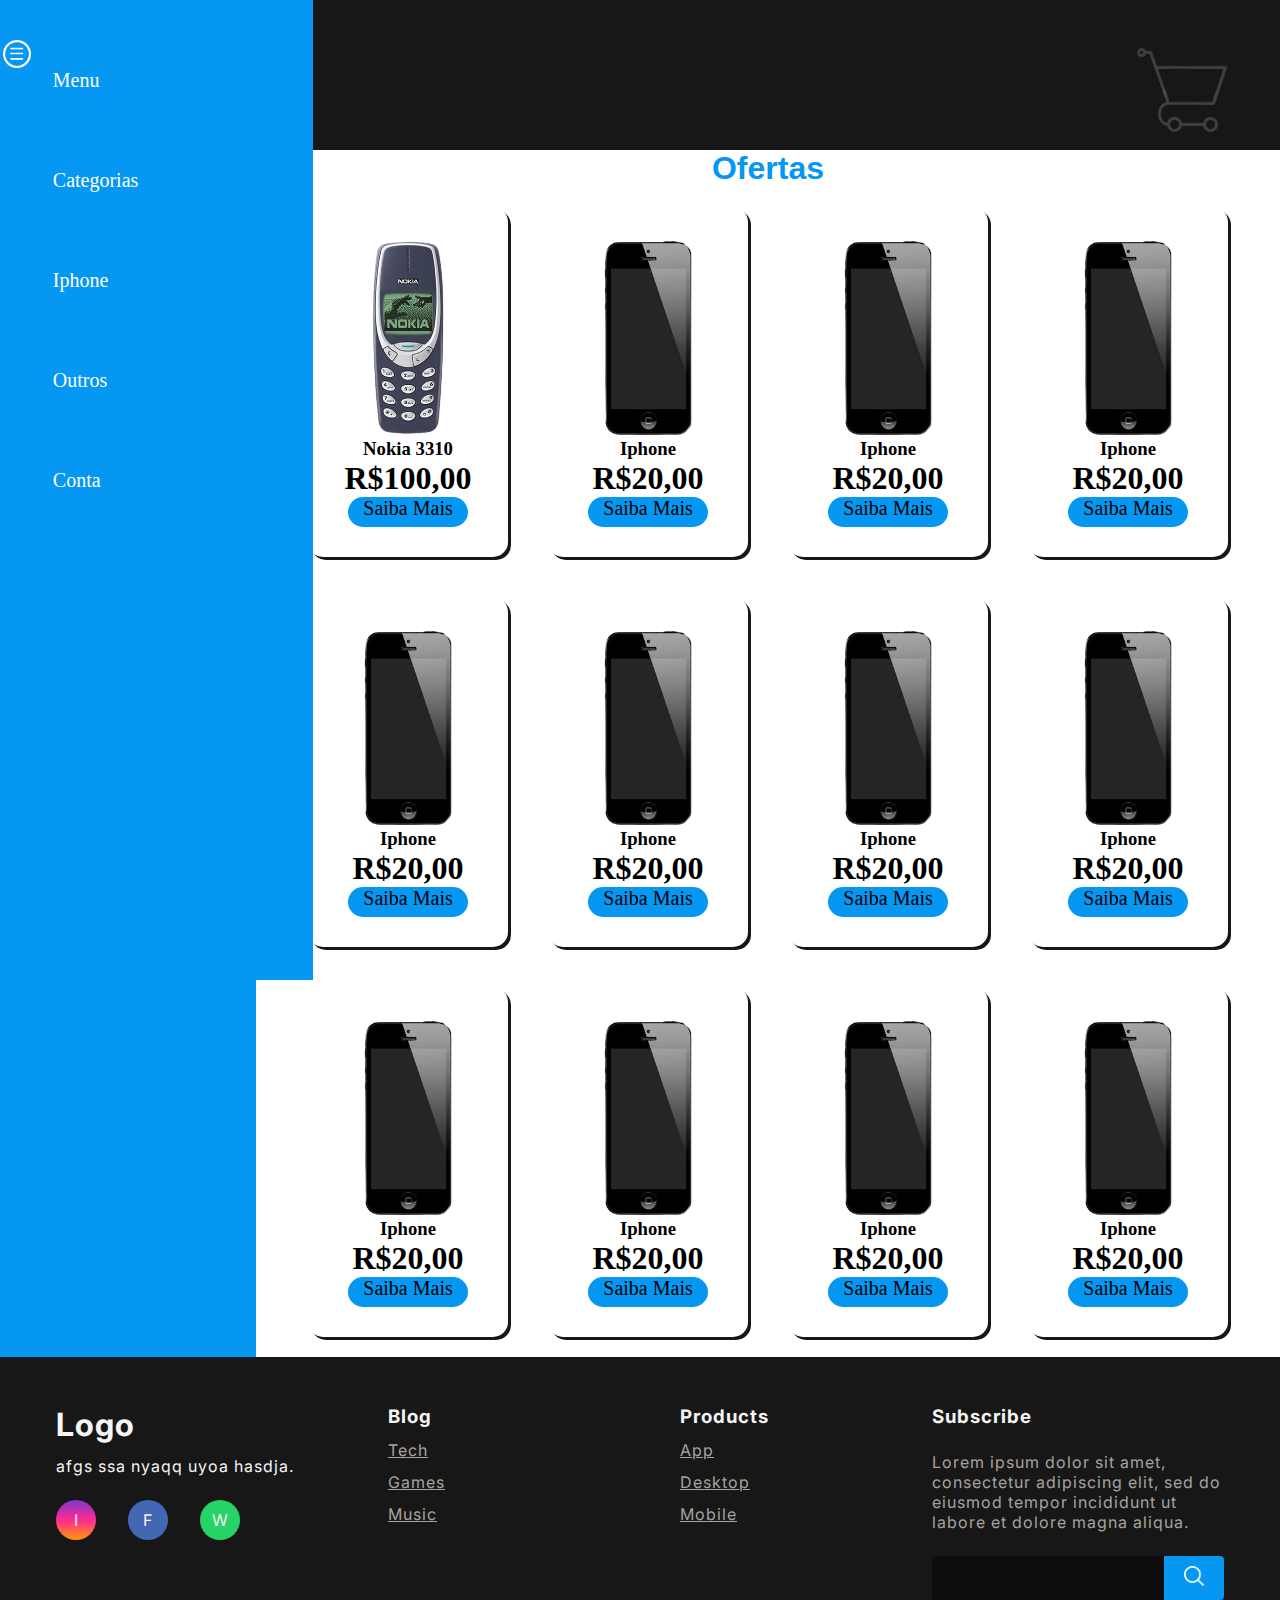
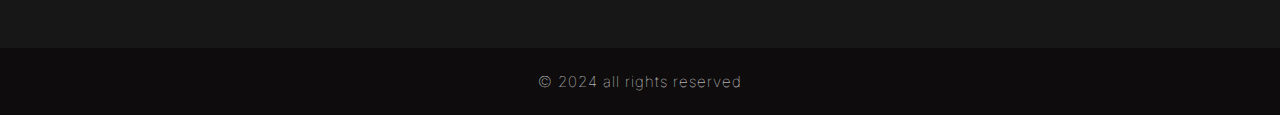
<file: index.html>
<!DOCTYPE html>
<html lang="en">
<head>
    <meta charset="UTF-8">
    <meta name="viewport" content="width=device-width, initial-scale=1.0">
    <title>Loja</title>
    <link rel="stylesheet" href="style.css">
</head>
<body>
    <header>
        <!--imagem do logotipo e do carrinho-->
        <img src="imagens/CellphOlds1.png" alt="logo">
        <a href="carrinho.html" target="_blank"><img src="imagens/carrinho.png" alt="carrinho" class="carrinho"></a>
    </header>

    <!--Inicio nav-->
    <nav class="menu-lateral">
        <div class="btn-expandir">
            <img src="imagens/menu.png" width="28px" height="28px">
        </div>
        <!--lista dos elementos do nav-->
        <ul>
            <li class="item-menu">
                <a href="#">
                    <span class="txt-link">Menu</span>
                </a>
            </li>
            <li class="item-menu">
                <a href="#">
                    <span class="txt-link">Categorias</span>
                </a>
            </li>
            <li class="item-menu">
                <a href="#">
                    <span class="txt-link">Iphone</span>
                </a>
            </li>
            <li class="item-menu">
                <a href="#">
                    <span class="txt-link">Outros</span>
                </a>
            </li>
            <li class="item-menu">
                <a href="#">
                    <span class="txt-link">Conta</span>
                </a>
            </li>
        </ul>
    </nav>
    <!--Fim do nav-->
    <aside>
        <!--Lista dos elementos do aside-->
        <h2><ul>
            <li><a href="#" class="menu" target="_blank">Menu</a></li>
                </br>
                </br>
                </br>
            <li><a href="#" class="menu" target="_blank">Categorias</a></li>
                </br>
                </br>
                </br>
            <li><a href="#" class="menu" target="_blank">Iphone</a></li>
                </br>
                </br>
                </br>
            <li><a href="#" class="menu" target="_blank">Outros</a></li>
                </br>
                </br>
                </br>
            <li><a href="#" class="menu" target="_blank">Conta</a></li>
        </ul></h2>
    </aside>
    <main>
        <h1 class="hh">Ofertas</h1>
        <section class="elementomae">
            <!-- início card -->
            <div class="card">
                <img src="imagens/nokia.png" class="nokia">
                <h3>Nokia 3310</h3>
                <h1>R$100,00</h1>
                <a href="nokia.html" target="_blank">Saiba Mais</a>
            </div>
            <!-- fim card -->
            <!-- início card -->
            <div class="card">
                <img src="imagens/iphone.png" class="iphone">
                <h3>Iphone</h3>
                <h1>R$20,00</h1>
                <a href="iphone.html">Saiba Mais</a>
            </div>
            <!-- fim card --><!-- início card -->
            <div class="card">
                <img src="imagens/iphone.png" class="iphone">
                <h3>Iphone</h3>
                <h1>R$20,00</h1>
                <a href="iphone.html">Saiba Mais</a>
            </div>
            <!-- fim card -->
            <!-- início card -->
            <div class="card">
                <img src="imagens/iphone.png" class="iphone">
                <h3>Iphone</h3>
                <h1>R$20,00</h1>
                <a href="iphone.html">Saiba Mais</a>
            </div>
            <!-- fim card -->
            <!-- início card -->
            <div class="card">
                <img src="imagens/iphone.png" class="iphone">
                <h3>Iphone</h3>
                <h1>R$20,00</h1>
                <a href="iphone.html">Saiba Mais</a>
            </div>
            <!-- fim card -->
            <!-- início card -->
            <div class="card">
                <img src="imagens/iphone.png" class="iphone">
                <h3>Iphone</h3>
                <h1>R$20,00</h1>
                <a href="iphone.html">Saiba Mais</a>
            </div>
            <!-- fim card -->
            <!-- início card -->
            <div class="card">
                <img src="imagens/iphone.png" class="iphone">
                <h3>Iphone</h3>
                <h1>R$20,00</h1>
                <a href="iphone.html">Saiba Mais</a>
            </div>
            <!-- fim card -->
            <!-- início card -->
            <div class="card">
                <img src="imagens/iphone.png" class="iphone">
                <h3>Iphone</h3>
                <h1>R$20,00</h1>
                <a href="iphone.html">Saiba Mais</a>
            </div>
            <!-- fim card -->
            <!-- início card -->
            <div class="card">
                <img src="imagens/iphone.png" class="iphone">
                <h3>Iphone</h3>
                <h1>R$20,00</h1>
                <a href="iphone.html">Saiba Mais</a>
            </div>
            <!-- fim card -->
            <!-- início card -->
            <div class="card">
                <img src="imagens/iphone.png" class="iphone">
                <h3>Iphone</h3>
                <h1>R$20,00</h1>
                <a href="iphone.html">Saiba Mais</a>
            </div>
            <!-- fim card -->
            <!-- início card -->
            <div class="card">
                <img src="imagens/iphone.png" class="iphone">
                <h3>Iphone</h3>
                <h1>R$20,00</h1>
                <a href="iphone.html">Saiba Mais</a>
            </div>
            <!-- fim card -->
            <!-- início card -->
            <div class="card">
                <img src="imagens/iphone.png" class="iphone">
                <h3>Iphone</h3>
                <h1>R$20,00</h1>
                <a href="iphone.html">Saiba Mais</a>
            </div>
            <!-- fim card -->
        </section>
    </main>
    <footer>
        <!--inicio div-->
        <div id="conteudo">
            <div id="contatos">
                <h1>Logo</h1>
                <p>afgs ssa nyaqq uyoa hasdja.</p>

                <div id="redes">
                    <a href="" class="links" id="instagram">
                        <span>I</span>
                    </a>
                    <a href="" class="links" id="facebook">
                        <span>F</span>
                    </a>
                    <a href="" class="links" id="whatsapp">
                        <span>W</span>
                    </a>
                </div>
            </div>

            <ul class="list">
                <li>
                    <h3>Blog</h3>
                </li>
                <li>
                    <a href="" class="link">Tech</a>
                </li>
                <li>
                    <a href="" class="link">Games</a>
                </li>
                <li>
                    <a href="" class="link">Music</a>
                </li>
            </ul>

            <ul class="list">
                <li>
                    <h3>Products</h3>
                </li>
                <li>
                    <a href="" class="link">App</a>
                </li>
                <li>
                    <a href="" class="link">Desktop</a>
                </li>
                <li>
                    <a href="" class="link">Mobile</a>
                </li>
            </ul>

            <div id="subscribe">
                <h3>Subscribe</h3>
                <p>
                    Lorem ipsum dolor sit amet, consectetur adipiscing elit, sed do eiusmod tempor incididunt ut labore et dolore magna aliqua.
                </p>
                <div id="input-group">
                    <input type="email" id="email">
                    <button>
                        <img src="imagens/search.png" width="20px" height="20px"   alt="search">
                    </button> 
                </div>
            </div>
        </div>
        <!--fim div-->

        <!--Código para o copyright-->
        <div id="copyright">
            &#169
            2024 all rights reserved
        </div>
    </footer>
    
</body>
</html>
</file>
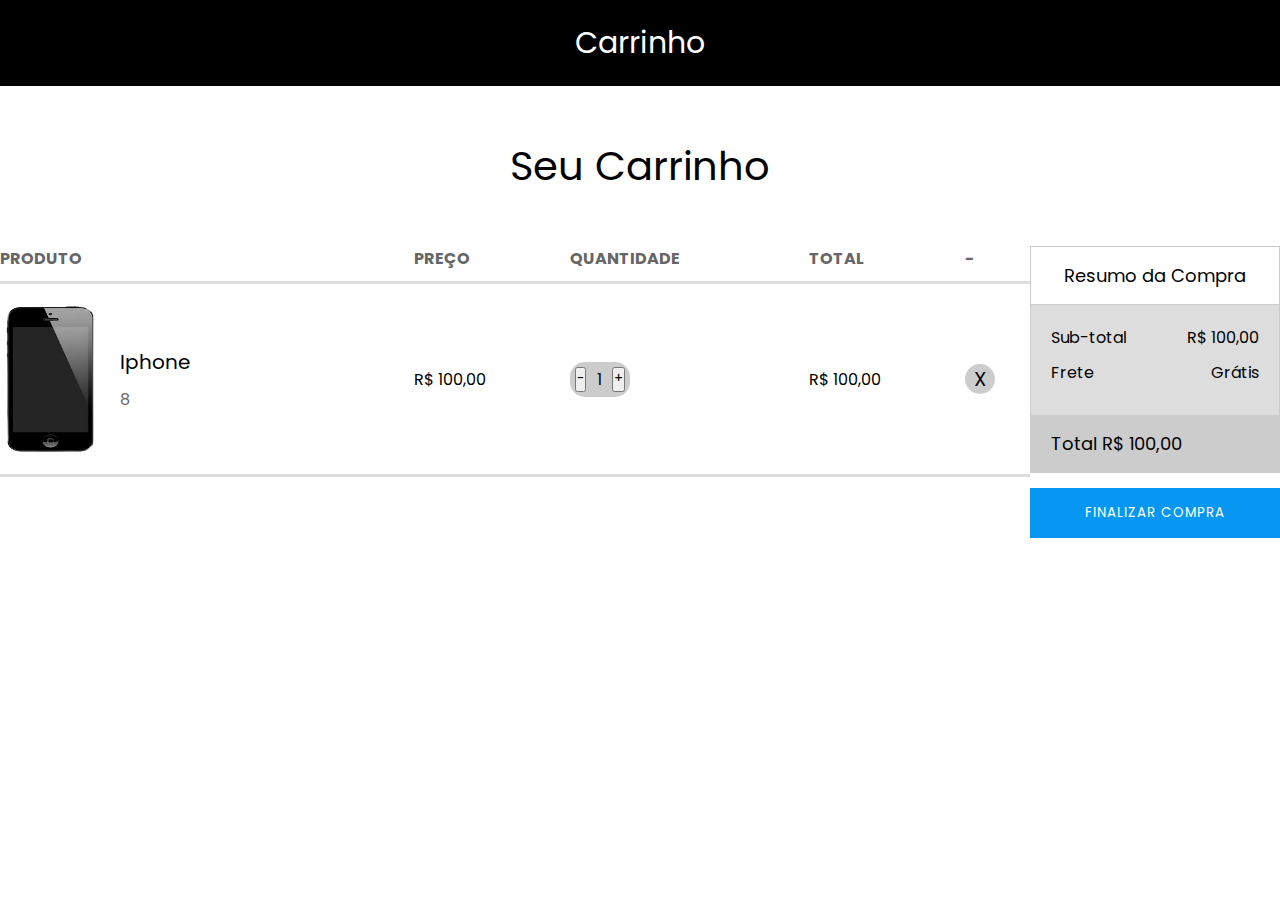
<file: carrinho.html>
<!DOCTYPE html>
<html lang="en">
<head>
    <meta charset="UTF-8">
    <meta name="viewport" content="width=device-width, initial-scale=1.0">
    <title>Carrinho</title>
    <link rel="preconnect" href="https://fonts.googleapis.com">
    <link rel="preconnect" href="https://fonts.gstatic.com" crossorigin>
    <link href="https://fonts.googleapis.com/css2?family=Poppins:ital,wght@0,100;0,200;0,300;0,400;0,500;0,600;0,700;0,800;0,900;1,100;1,200;1,300;1,400;1,500;1,600;1,700;1,800;1,900&display=swap" rel="stylesheet">
    <link rel="stylesheet" href="carrinhos.css">
</head>
<body>
    <header>
        <span>Carrinho</span>
    </header>
    <main>
        <!--inicio div para colocar o texto principal-->
        <div class="title">Seu Carrinho</div>
        <!--fim div-->
        <!--div principal-->
        <div class="content">
            <!--section para a tabela-->
            <section>
                <!--inicio tabela-->
                <table>
                    <!--head da tabela-->
                    <thead>
                        <!-- cria uma linha dentro de uma tag <table> e acomoda diversas tags <th> ou <td> que criam colunas dentro das linhas, formando uma tabela -->
                        <tr>
                            <th>Produto</th>
                            <th>Preço</th>
                            <th>Quantidade</th>
                            <th>Total</th>
                            <th>-</th>
                        </tr>
                    </thead>
                    <!--fim do head-->
                    <!--body da tabela-->
                    <tbody>
                        <tr>
                            <td>
                                <div class="produto">
                                    <img src="imagens/iphone.png" width="100" height="150" alt="nokia">
                                    <div class="info">
                                        <div class="nome">Iphone</div>
                                        <div class="cor">8</div>
                                    </div>
                                </div>
                            </td>
                            <td>R$ 100,00</td>
                            <td>
                                <div class="quantidade">
                                    <button>-</button>
                                    <span>1</span>
                                    <button>+</button>
                                </div>
                            </td>
                            <td>R$ 100,00</td>
                            <td>
                                <button class="delete">X</button>
                            </td>
                        </tr>   
                    </tbody>
                    <!--fim do body-->
                </table>
                <!--fim tabela-->
            </section>
            <!--fim section-->
            <aside>
                <div class="box">
                    <header class="cabe">Resumo da Compra</header>
                    <div class="info">
                        <div><span>Sub-total</span><span>R$ 100,00</span></div>
                        <div><span>Frete</span><span>Grátis</span></div>
                    </div>
                    <footer>
                        <span>Total</span>
                        <span>R$ 100,00</span>
                    </footer>
                </div>
                <button>Finalizar Compra</button>
            </aside>
        </div> 
        <!--fim div principal-->
    </main>
</body>
</html>
</file>
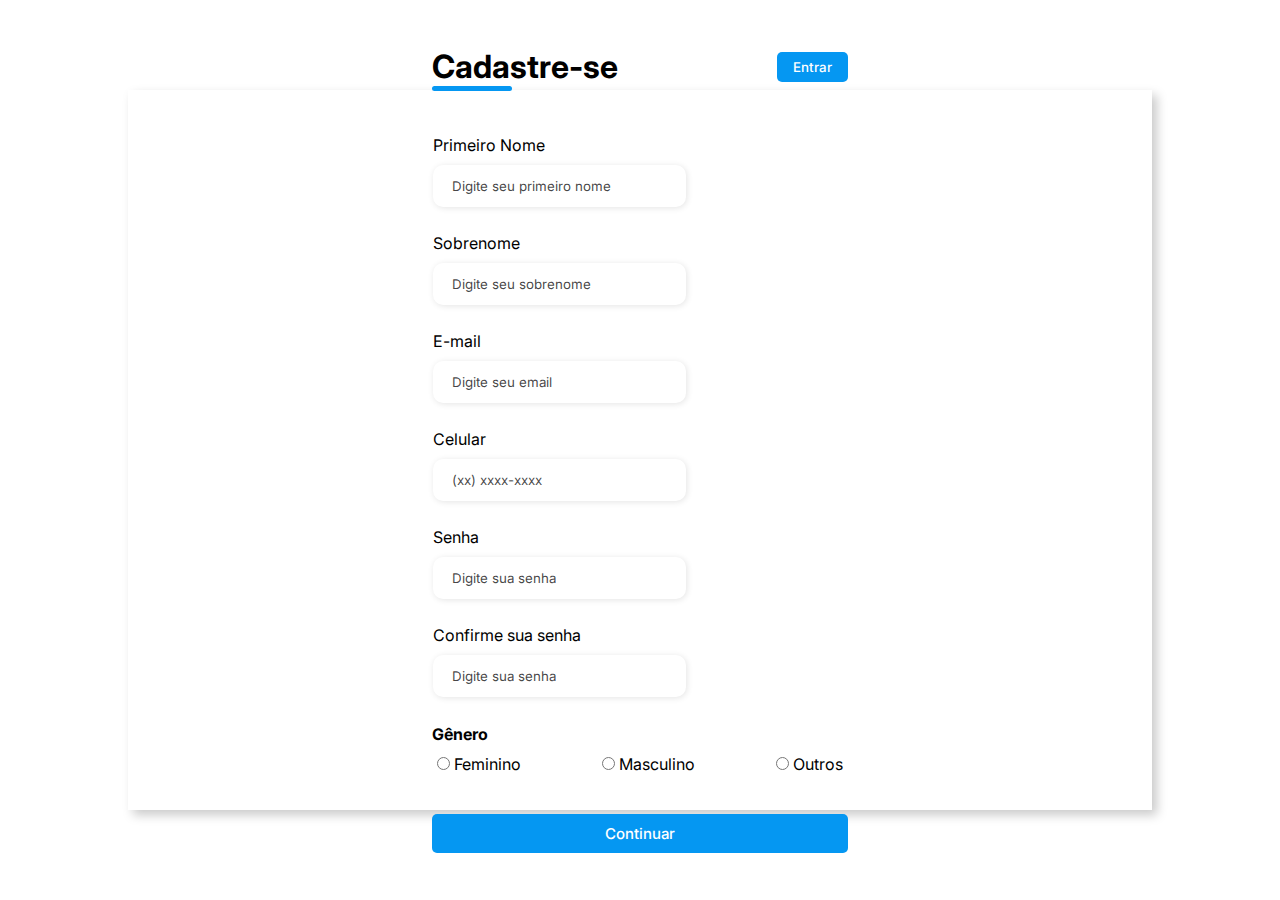
<file: formulario.html>
<!DOCTYPE html>
<html lang="en">
<head>
    <meta charset="UTF-8">
    <meta name="viewport" content="width=device-width, initial-scale=1.0">
    <title>Cadastro</title>
    <link rel="stylesheet" href="formulario.css">
</head>
<body>
    <!-- criaçao do div principal-->
    <div class="container">
        <div class="form">
            <form action="#">
                <!-- cabeçalho do form -->
                <div class="form-header">
                    <div class="title">
                        <h1>Cadastre-se</h1>
                    </div>
                    <!-- Buttom para entrar e ser redirecionado para o site principal-->
                    <div class="button">
                        <button><a href="index.html">Entrar</a></button>
                    </div>
                </div>
                <div class="input-group">
                    <div class="input-box">
                        <!-- Nesse input coloca-se o nome e também para se você clicar onde diz "primeiro nome" for redirecionado para escrever, o placeholder é para o que aparece dentro da box e rquired para se não preencher voltar, porque é obrigatorio-->
                        <label for="firstname">Primeiro Nome</label>
                        <input id="firstname" type="text" name="firstname" placeholder="Digite seu primeiro nome" required>
                    </div>
                    <div class="input-box">
                        <!-- mesma coisa que o outro só que pra outro campo-->
                        <label for="lastname">Sobrenome</label>
                        <input id="lastname" type="text" name="lastname" placeholder="Digite seu sobrenome" required>
                    </div>
                    <div class="input-box">
                        <!-- mesma coisa que o outro só que pra outro campo-->
                        <label for="email">E-mail</label>
                        <input id="email" type="email" name="email" placeholder="Digite seu email" required>
                    </div>
                    <div class="input-box">
                        <!-- mesma coisa que o outro só que pra outro campo-->
                        <label for="number">Celular</label>
                        <input id="number" type="tel" name="number" placeholder="(xx) xxxx-xxxx" required>
                    </div>
                    <div class="input-box">
                        <!-- mesma coisa que o outro só que pra outro campo-->
                        <label for="pass">Senha</label>
                        <input id="pass" type="password" name="pass" placeholder="Digite sua senha" required>
                    </div>
                    <div class="input-box">
                        <!-- mesma coisa que o outro só que pra outro campo-->
                        <label for="confirmpass">Confirme sua senha</label>
                        <input id="confirmpass" type="password" name="confirmpass" placeholder="Digite sua senha" required>
                    </div>
                </div>
                <!-- Mais uma div-->
                <div class="gender-input">
                    <div class="gender-titles">
                        <h4>Gênero</h4>
                    </div>
                    <!-- Agora uma div que vai agrupar os outros inputs-->
                    <div class="gender-group">
                        <!-- esse aqui é pra fazer as bolinhas para os generos-->
                        <div class="gender-input">
                            <input type="radio" id="female" name="gender">
                            <label for="female">Feminino</label>
                        </div>
                        <div class="gender-input">
                            <input type="radio" id="male" name="gender">
                            <label for="male">Masculino</label>
                        </div>
                        <div class="gender-input">
                            <input type="radio" id="others" name="gender">
                            <label for="others">Outros</label>
                        </div>

                    </div>
                </div>

                <!-- div para o button-->
                <div class="continue-button">
                    <button><a href="index.html">Continuar</a></button>
                </div>
                <!--fim da div button-->
            </form>
        </div>
    </div>
    <!--fim da div principal-->
</body>
</html>
</file>
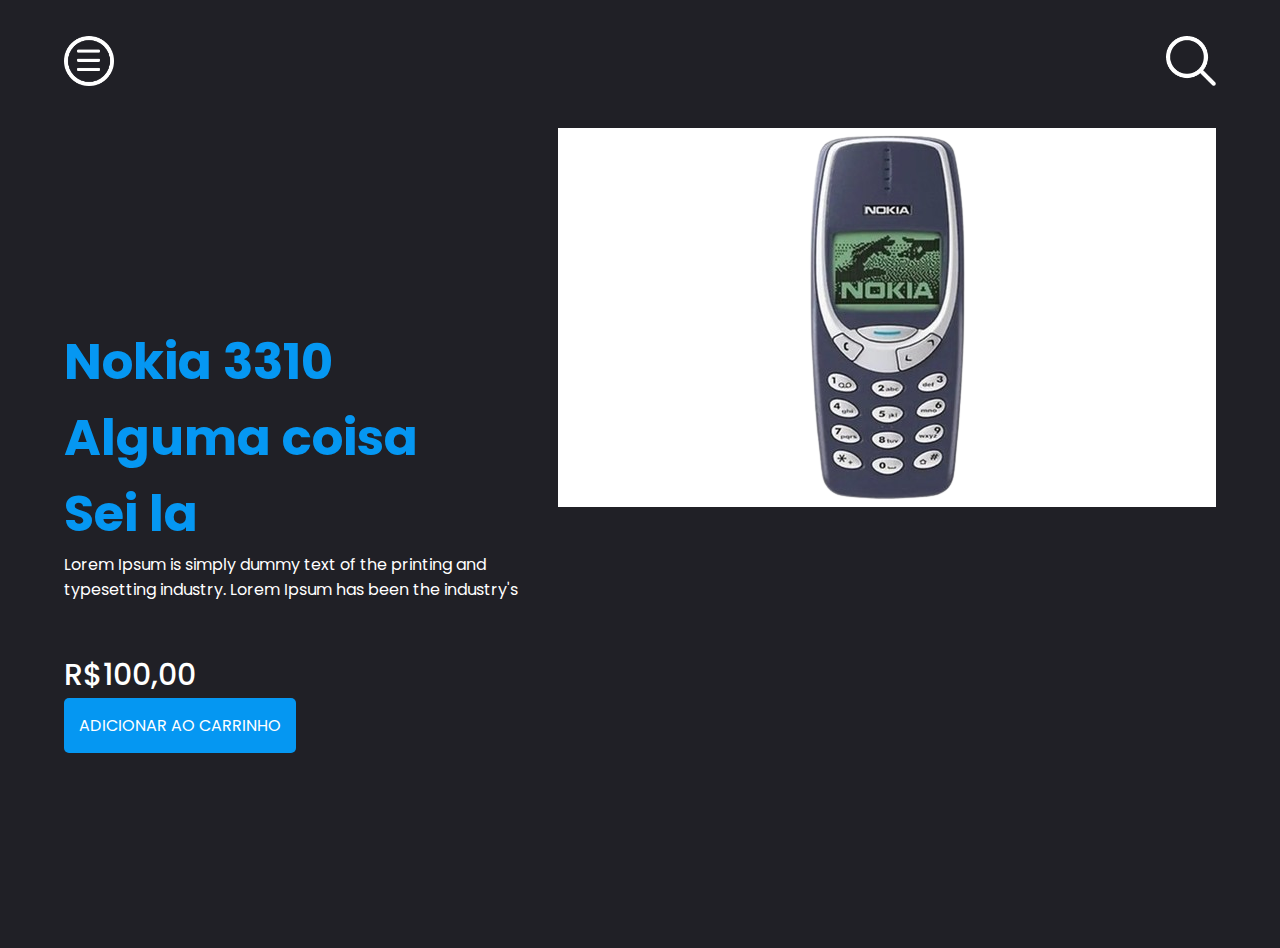
<file: nokia.html>
<!DOCTYPE html>
<html lang="en">
<head>
    <meta charset="UTF-8">
    <meta name="viewport" content="width=device-width, initial-scale=1.0">
    <title>Produto</title>
    <!--Fontes do google-->
    <link rel="preconnect" href="https://fonts.googleapis.com">
    <link rel="preconnect" href="https://fonts.gstatic.com" crossorigin>
    <link href="https://fonts.googleapis.com/css2?family=Poppins:ital,wght@0,100;0,200;0,300;0,400;0,500;0,600;0,700;0,800;0,900;1,100;1,200;1,300;1,400;1,500;1,600;1,700;1,800;1,900&display=swap" rel="stylesheet">
    <link rel="stylesheet" href="nokias.css">
</head>
<body>
    <header>
        <!--inicio div-->
        <div class="menu">
            <!--outra div-->
            <div class="logo">
                <img src="imagens/menu.png" width="50px" height="50px">
            </div>
            <!--fim da outra div-->
            <!--inicio nav-->
            <nav class="men">
                <a href="index.html"><img src="imagens/search.png" width="50px" height="50px" alt="car"></a>
            </nav>
            <!--fim nav-->
        </div>
        <!--fim div-->
    </header>
    <main>
        <!--inicio div-->
        <div class="conteudo">
            <!--outra div-->
            <div class="left">
                <h1>Nokia 3310</h1>
                <h1>Alguma coisa</h1>
                <h1>Sei la</h1>
                <p>Lorem Ipsum is simply dummy text of the printing and typesetting industry. Lorem Ipsum has been the industry's</p>
                <span>R$100,00</span>
                <a href="">ADICIONAR AO CARRINHO</a>
            </div>
            <!--fim da outra div-->
            <!--mais uma div-->
            <div class="right">
                <img src="imagens/nokia.png">
            </div>
            <!--fim div-->
        </div>
        <!--fim div-->
    </main>
</body>
</html>
</file>
<file: style.css>
@import url('https://fonts.googleapis.com/css2?family=Inter:wght@100..900&display=swap');
/*Variavel(para usar cores diferentes em algumas coisas da mesma div)*/
:root{
    --color-neutral-0: #0e0c0c;
    --color-neutral-10: #171717;
    --color-neutral-30: #a8a29e;
    --color-neutral-40: #f5f5f5;
}
*{
    margin: 0;
}
body{
    display: grid;
    gap: 0px;
    grid-template-areas:
    "cabe cabe cabe"
    "asid prin prin"
    "roda roda roda";
    grid-template-columns: 1fr 2fr 2fr;
    grid-template-rows: auto auto auto;
}

header{
    grid-area: cabe;
    background-color: #171717;
    height: 150px;
}
header img{
    height: 180px;
    width: 180px;
}
aside{
    grid-area: asid;
    background-color: #0597F2;      
}

/*Tirar a decoraçao do link dos elementos do aside*/
.menu{
    text-decoration: none;
    color: white;
}
/*quando clicka a opacidade diminui*/
.menu:hover{
    opacity: 0.8;
}


main{
    grid-area: prin;
    background-color: white;
    height: auto;
}

footer{
    grid-area: roda;
    letter-spacing: 1px;
    font-family: 'Inter', sans-serif;
    width: 100%;
    color: var(--color-neutral-40);
}
.links{
    text-decoration: none;
}



#conteudo{
    background-color: var(--color-neutral-10);
    display: grid;
    grid-template-columns: repeat(4,1fr);
    padding: 48px 56px;
}
#contatos h1{
    margin-bottom: 12px;
}
#redes{
    display: flex;
    gap: 32px;
    margin-top: 24px;
}
#redes .links{
    display: flex;
    align-items: center;
    justify-content: center;
    height: 40px;
    width: 40px;
    border-radius: 50%;
    color: var(--color-neutral-40);
}

#redes .links i{
    font-size: 20px;
}

#redes .links:hover{
    opacity: 0.8;
}


#instagram{
    background: linear-gradient(#7f37c9, #ff2992, #ff9807);
}
#facebook{
    background: #4267b3;
}
#whatsapp{
    background: #25d366;
}

.list{
    display: flex;
    flex-direction: column;
    gap: 12px;
    list-style: none;
}
.list .link{
    color: var(--color-neutral-30);
}
.list .link:hover{
    color:  #0597F2;
}
#subscribe{
    display: flex;
    flex-direction: column;
    gap: 24px;
}
#subscribe p{
    color: var(--color-neutral-30);
}

#input-group{
    display: flex;
    align-items: center;
    background-color: var(--color-neutral-0);
    border-radius: 4px;
}
#input-group input{
    /*all unset tira a custominazaçao padrão do input*/
    all: unset;
    padding: 12px;
    width: 100%;
}
#input-group button{
    background-color: #0597F2;
    border: none;
    color: var(--color-neutral-40);
    padding: 0px 20px;
    font-size: 18px;
    height: 100%;
    border-radius: 0px 4px 4px 0px;
    cursor: pointer;
}
#input-group button:hover{
    opacity: 0.8;
}
#copyright{
    display: flex;
    justify-content: center;
    background-color: var(--color-neutral-0);
    font-size: 15px;
    padding: 24px;
    font-weight: 100;
}

.iphone{
    height: 200px;
    width: 100px;
}

.nokia{
    height: 200px;
    width: 300px;
}
.carrinho{
    position: absolute;
    right: 5px;
}
.hh{
    font-family: Arial, Helvetica, sans-serif;
    text-align: center;
    color: #0597F2;
}

.elementomae{
    display:flex;
    flex-wrap: wrap;
    justify-content:center;
    flex-direction: row;
}
.card{
    box-shadow: 3px 3px #171717;
    display: flex;
    flex-direction: column;
    justify-content: center;
    align-items: center;
    width: 200px;
    height: 350px;
    background-color: rgb(255, 255, 255);
    margin: 20px;
    border-radius: 15px;
}
.card a{
    border-radius: 15px;
    display: block;
    height: 30px;
    width: 120px;
    text-align: center;
    text-decoration: none;
    background-color: #0597F2;
    color: rgb(0, 0, 0);
    font-size: 20px;
}
.card a:hover{
    background-color: #04D9D9;
    color: #010440;

}

@media screen and (max-width: 768px){
    aside{
        display: none;
    }
    #conteudo{
        grid-template-columns: repeat(2, 1fr);
        gap: 32px;
    }
    nav.menu-lateral{
        display: none;
    }
}


nav.menu-lateral{
    width: 20px;
    height: 100%;
    background-color: #0597F2;
    padding: 40px 0px 40px 1%;

    position: fixed;
    top: 0;
    left: 0;
    /*o overflow hiddden é para quando queremos esconder a parte de um elemento para que ele não passe do tamanho determinado*/
    overflow: hidden;
    transition: .2s;
}

nav.menu-lateral:hover{
    width: 300px;
}

.btn-expandir{
    width: 100%;
    position: absolute;
    left: 3px;

}
.btn-expandir i{
    color: white;
    font-size: 24px;
    /*Indicar q ele é clickavel*/
    cursor: pointer;
}

ul{
    height: 100%;
    list-style-type: none;
}

ul li.item-menu{
    transition: .2s;
}

ul li.item-menu:hover{
    background: #04D9D9;

}

ul li.item-menu a{
    color: white;
    text-decoration: none;
    font-size: 20px;
    padding: 20px 0;
    display: flex;
    margin-bottom: 20px;
    line-height: 40px;
}

ul li.item-menu a .txt-link{
    margin-left: 0px;
}

ul li.item-menu a .icon i{
    font-size: 30px;     
    margin-left: 1px;
    position: absolute;
    left: 0px;
}
</file>
<file: carrinhos.css>
*{
    margin: 0;
    padding: 0;
    box-sizing: border-box;
    font-family: 'Poppins', sans-serif;
}

header{
    background-color: black;
    color: white;
    font-size: 30px;
    padding: 20px 0;

    display: flex;
    justify-content: center;
}
main{
    background-color: white;
}

main .title{
    font-size: 40px;
    padding: 50px 0;
    text-align: center;
}
main .content{
    display: flex;

}

main section{
    /*isso faz que o elemento section assuma o maximo de largura que ele consegue no flexbox*/
    flex: 1;
}

main aside{
    background-color: white;
    min-width: 250px;
}

table{
    width: 100%;
    /*border-collapse determina se tem espaçamento entre as bordas da tabela*/
    border-collapse: collapse;
}

table thead tr{
    border-bottom: 3px solid #ddd;
}

table thead tr th{
    text-align: left;
    padding-bottom: 10px;
    /* deixa maiusculo*/
    text-transform: uppercase;
    color: #666;
}

table tbody tr{
    border-bottom: 3px solid #ddd;
}


table tbody tr td{
    padding: 20px 0;
}

.produto{
    display: flex;
    align-items: center;
}

.produto .info{
    margin-left: 20px;
}

.produto .info .nome{
    font-size: 20px;
    margin-bottom: 10px;
}

.produto .info .cor{
    color:#666
}

.quantidade{
    background: #ccc;
    display: inline-flex;
    padding: 5px 0;
    justify-content: space-around;
    min-width:60px;
    border-radius: 15px;
}


.delete{
    background: #ccc;
    border: 0;
    width: 30px;
    height: 30px;
    border-radius: 100%;
    display: flex;
    align-items: center;
    justify-content: center;
    font-size: 20px;
    cursor: pointer;
}

.delete:hover{
    background: #666;
}


aside .box{
    margin-bottom: 15px;
    border: 1px solid #ccc;
    background: #ddd;
}

aside .cabe{
    background-color: white;
    padding: 15px 20px;
    color: black;
    font-size: 18px;
    border-bottom: 1px solid #ccc;
}

aside .info{
    padding: 20px;
}

aside .info div{
    display: flex;
    justify-content: space-between;
    margin-bottom: 10px;
}


aside footer{
    padding: 15px 20px;
    background: #ccc;
    font-size: 18px; 
}



aside button{
    border: 0;
    padding: 15px 0;
    color: white;
    background: #0597F2;
    display: block;
    width: 100%;
    text-transform: uppercase;
    letter-spacing: 1px;
    cursor: pointer;
}
aside button:hover{
    background-color:#04D9D9;
}
</file>
<file: formulario.css>
@import url('https://fonts.googleapis.com/css2?family=Inter:wght@100..900&display=swap');
* {
    padding: 0;
    margin: 0;
    box-sizing: border-box;
    font-family: 'Inter', sans-serif;
}

body{
    width: 100%;
    height: 900px;
    display: flex;
    justify-content: center;
    background-color: white;
    align-items: center;
}

.container{
    width: 80%;
    height: 720px;
    display: flex;
    box-shadow: 5px 5px 10px rgba(0, 0, 0, .212);
    justify-content: center;
}

.form{ 
    width: 50%;
    display: flex;
    justify-content: center;
    align-items: center;
    flex-direction: column;
    padding: 48px;
}

.form-header{
    margin-bottom: 48px;
    display: flex;
    justify-content: space-between;
}

.button{
    display: flex;
    align-items: center;
}

.button button {
    border: none;
    padding: 7px 16px;
    border-radius: 5px;
    background-color: #0597F2;
    /*pra ele mostrar que é clickavel*/
    cursor: pointer;
}

.button button:hover{
    background-color: #04D9D9;
}

.button button a{
    text-decoration: none;
    font-weight: 500;
    color: #fff;
}

.form-header h1::after{
    content: '';
    display: block;
    width: 80px;
    height: 5px;
    background-color: #0597F2;
    margin: 0 auto;
    position: absolute;
    border-radius: 10px;
}

.input-group{
    display: flex;
    flex-wrap: wrap;
    justify-content: space-between;
    padding: 1px;
}

.input-box{
    display: flex;
    flex-direction: column;
    margin-bottom: 16px;
}

.input-box input{
    margin: 10px 0;
    padding: 13px 19px;
    border: none;
    border-radius: 10px;
    box-shadow: 1px 1px 6px #0000001c;
}
    
.input-box input:hover{
    background-color: #eeeeee75;
}

.input-box input:focus-visible{
    outline: 1px solid #0597F2;
}

.input-box input::placeholder{
    color: #000000be;
}

.gender-group{
    display: flex;
    justify-content: space-between;
    margin-top: 10px;
    padding: 0 5px;
}

.continue-button button{
    width: 100%;
    margin-top: 40px;
    border: none;
    background-color: #0597F2;
    padding: 10px;
    border-radius: 5px;
    cursor: pointer;
}

.continue-button button:hover{
    background-color: #04D9D9;
}

.continue-button button a{
    text-decoration: none;
    font-size: 15px;
    font-weight: 500;
    color: #fff;
}
</file>
<file: nokias.css>
*{
    margin: 0;
    padding: 0;
    box-sizing: border-box;
    font-family: 'Poppins', sans-serif;
}

body{
    background-color: #202026;
}


.menu{
    display: flex;
    justify-content: space-between;
    align-items: center;
    padding: 5% 5%;
    height: 80px;
}

.conteudo{
    /* 100vh=uma "tela do site inteira", e o calc é para calcular o que vai ser tirado do valor maior(100vh) */
    height: calc(100vh - 80px);
    width: 100%;
    padding: 0 5%;
    display: flex;
}

.left{
    display: flex;
    flex-direction: column;
    height: 100%;
    width: 100%;
    justify-content: center;
}
.left h1{
    font-size: 50px;
    color: #0597F2;
}
.left p{
    color: white;
    margin-bottom: 50px;
}
.left span{
    font-size: 30px;
    font-weight: 500;
    color:white;
}
.left a{
    text-decoration: none;
    color: white;
    background-color: #0597F2;
    /* fit content é para a largura se adaptar ao conteudo */
    width: fit-content;
    padding: 15px 15px;
    border-radius: 5px;
}

.right{
    width: 100%;
}
.right img{
    background-color: white;
}
</file>
